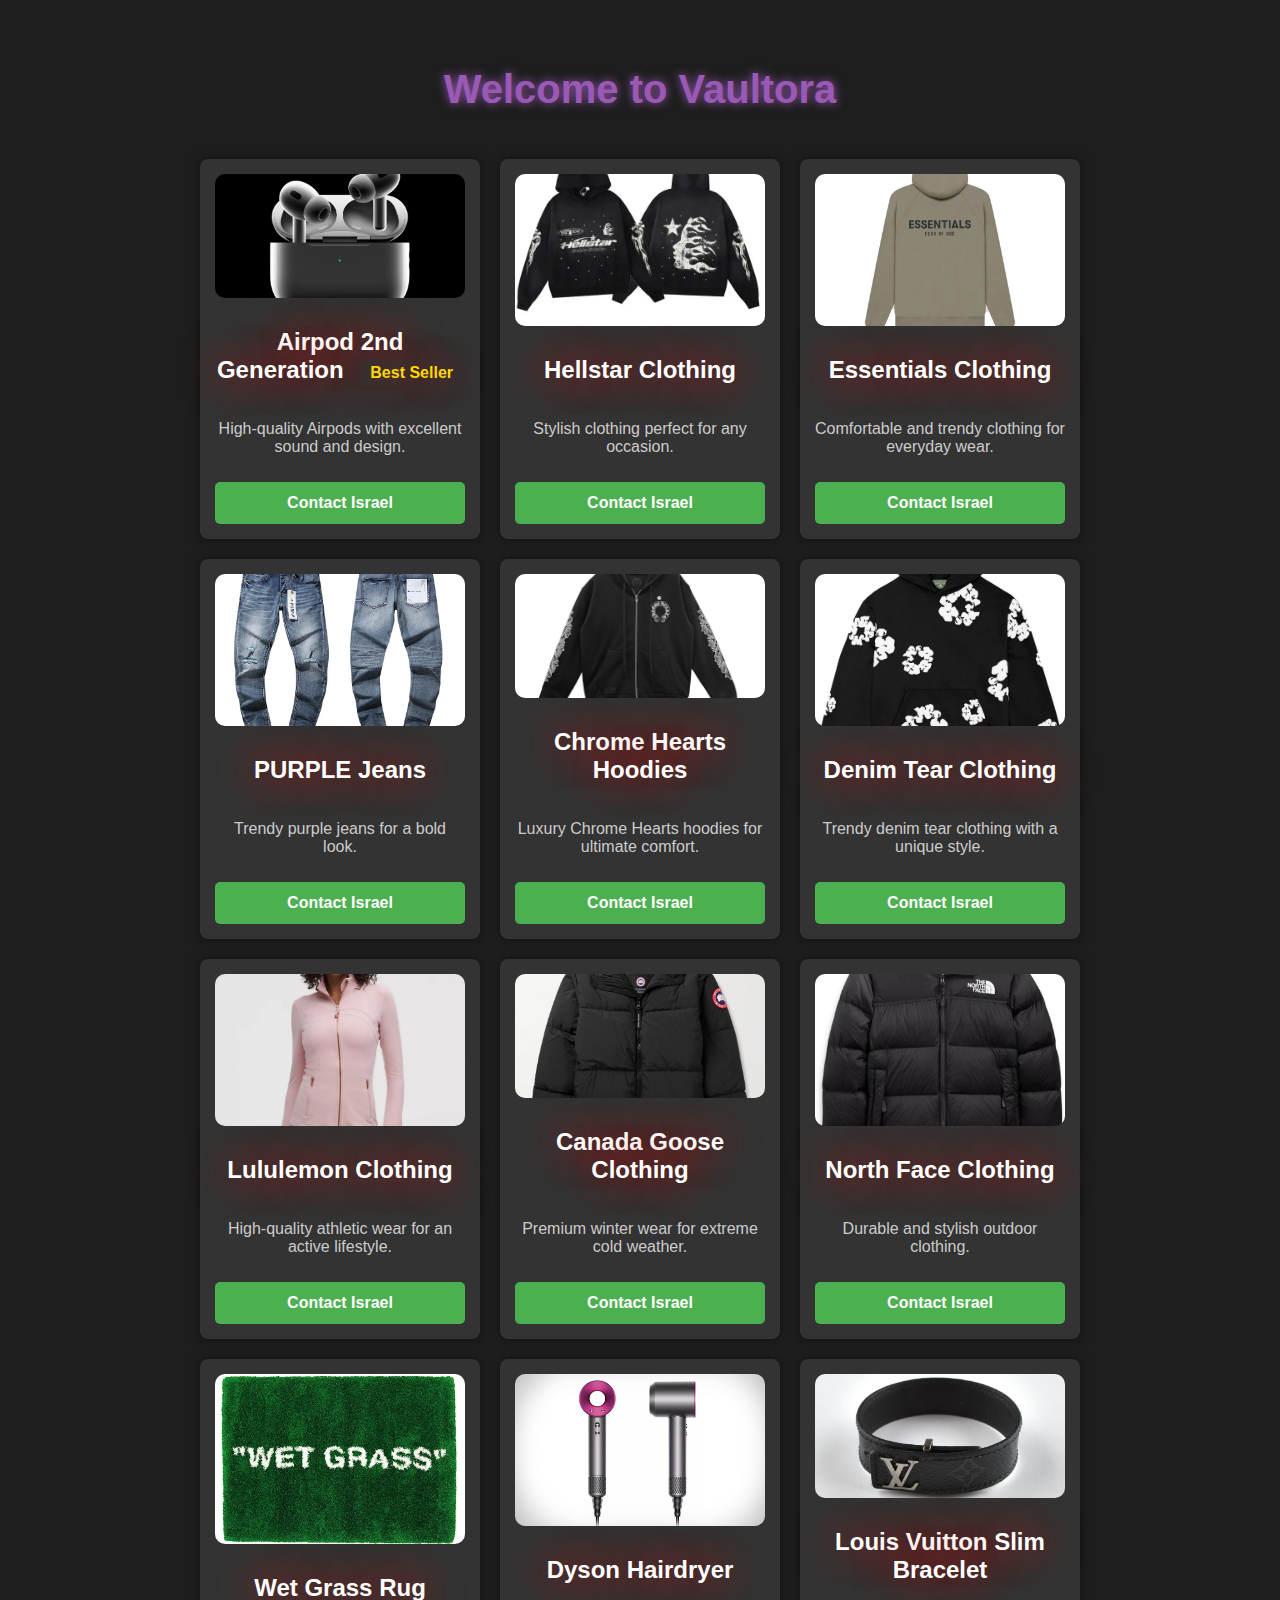
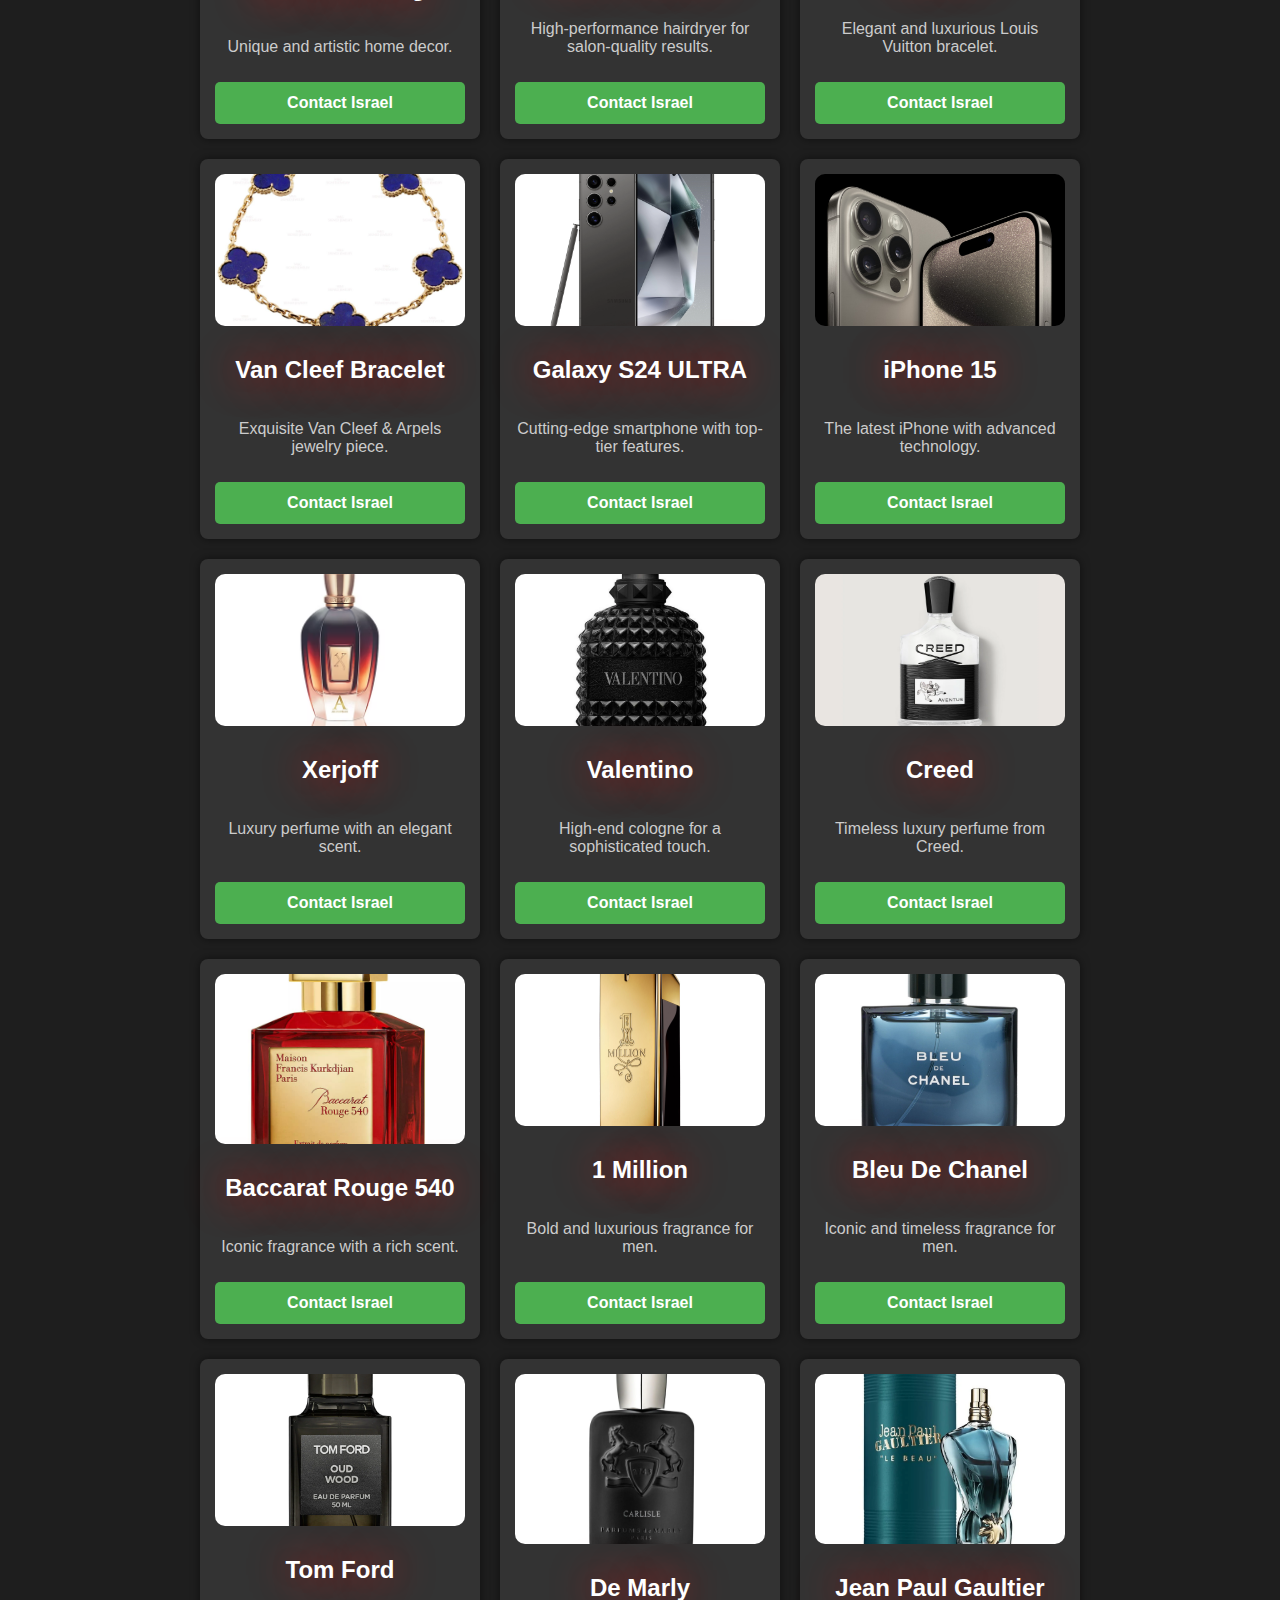
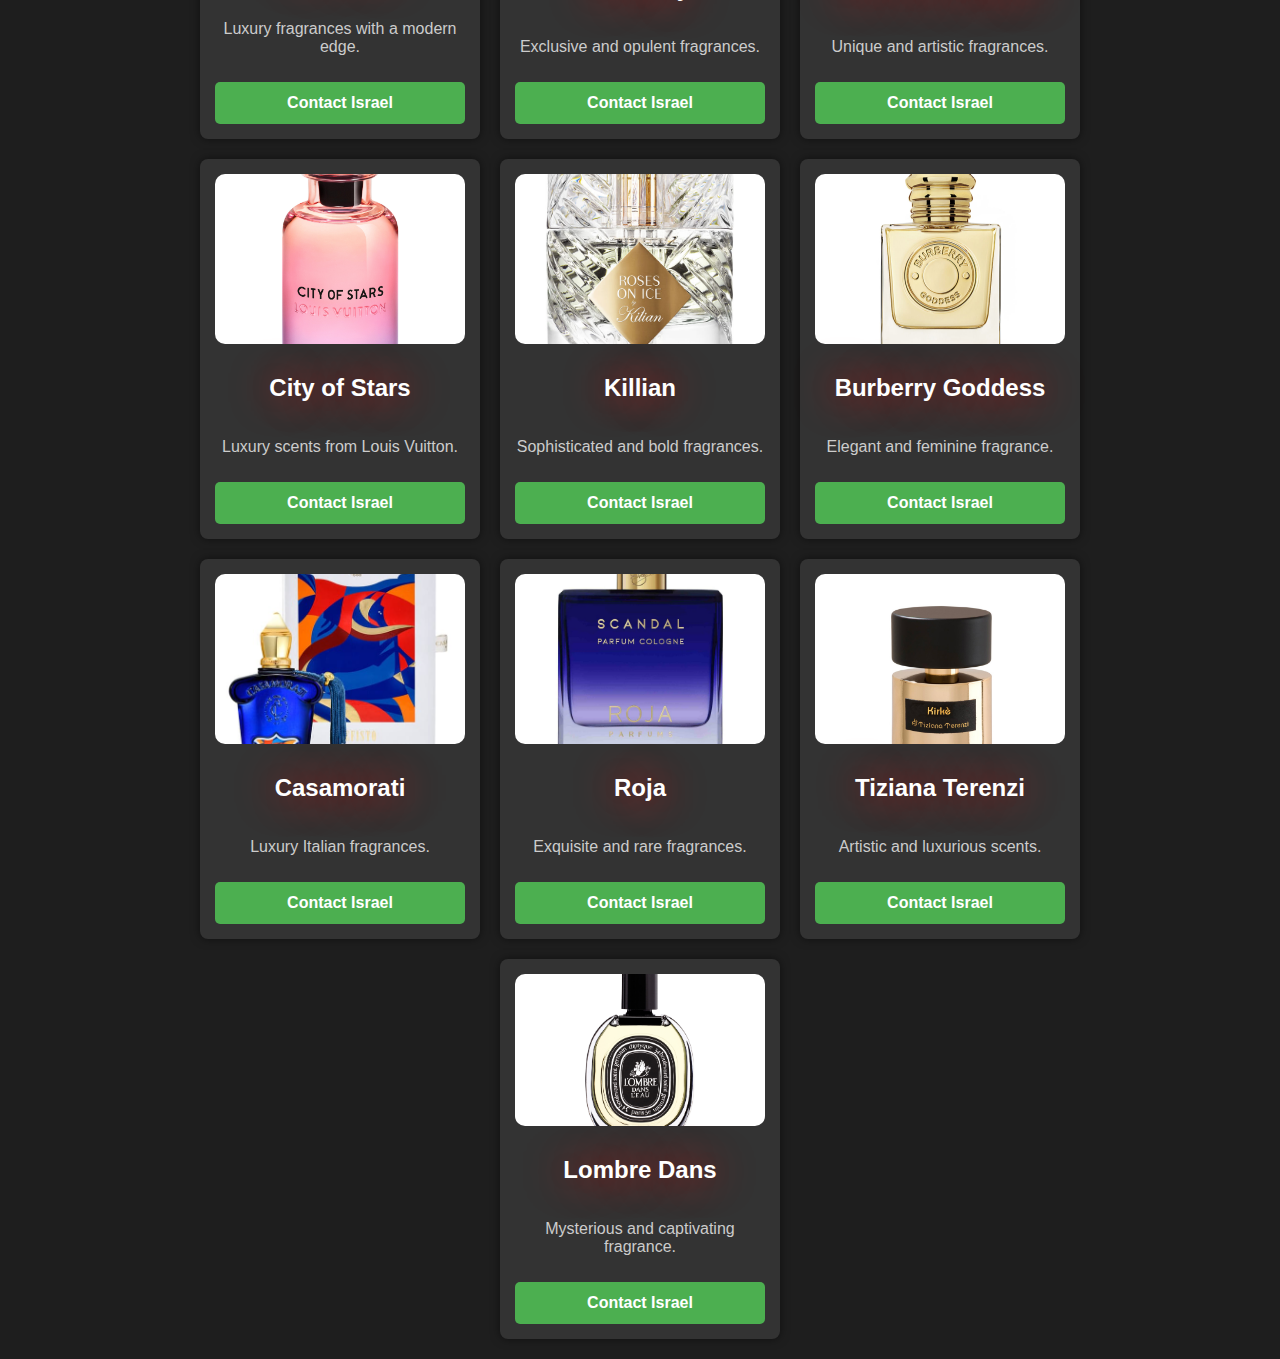
<file: index.html>
<!DOCTYPE html>
<html lang="en">
<head>
    <meta charset="UTF-8">
    <meta name="viewport" content="width=device-width, initial-scale=1.0">
    <title>Vaultora</title>
    <link rel="stylesheet" href="/static/styles.css?v=1.0"> 
    <link rel="icon" href="/static/favicon.ico" type="image/x-icon">

    <!-- AdSense Script -->
    <script async src="https://pagead2.googlesyndication.com/pagead/js/adsbygoogle.js?client=ca-pub-4405233115130958" crossorigin="anonymous"></script>
</head><body>
    <div class="container">
        <header>
            <h1>Welcome to Vaultora</h1>
        </header>

        <section class="product-list">
            <!-- Existing Products -->
            <div class="product-item">
                <div class="product-image" style="background-image: url('/static/airpods.png');"></div>
                <h2>Airpod 2nd Generation <span class="best-seller">Best Seller</span></h2>
                <p>High-quality Airpods with excellent sound and design.</p>
                <button class="contact-btn" onclick="location.href='contact.html'">Contact Israel</button>
            </div>

            <div class="product-item">
                <div class="product-image" style="background-image: url('/static/hellstarclothing.png');"></div>
                <h2>Hellstar Clothing</h2>
                <p>Stylish clothing perfect for any occasion.</p>
                <button class="contact-btn" onclick="location.href='contact.html'">Contact Israel</button>
            </div>

            <div class="product-item">
                <div class="product-image" style="background-image: url('/static/essentialsclothing.png');"></div>
                <h2>Essentials Clothing</h2>
                <p>Comfortable and trendy clothing for everyday wear.</p>
                <button class="contact-btn" onclick="location.href='contact.html'">Contact Israel</button>
            </div>

            <div class="product-item">
                <div class="product-image" style="background-image: url('/static/purple.png');"></div>
                <h2>PURPLE Jeans</h2>
                <p>Trendy purple jeans for a bold look.</p>
                <button class="contact-btn" onclick="location.href='contact.html'">Contact Israel</button>
            </div>

            <div class="product-item">
                <div class="product-image" style="background-image: url('/static/chromehearts.png');"></div>
                <h2>Chrome Hearts Hoodies</h2>
                <p>Luxury Chrome Hearts hoodies for ultimate comfort.</p>
                <button class="contact-btn" onclick="location.href='contact.html'">Contact Israel</button>
            </div>

            <div class="product-item">
                <div class="product-image" style="background-image: url('/static/DenimTear.png');"></div>
                <h2>Denim Tear Clothing</h2>
                <p>Trendy denim tear clothing with a unique style.</p>
                <button class="contact-btn" onclick="location.href='contact.html'">Contact Israel</button>
            </div>

            <!-- New Clothing Products -->
            <div class="product-item">
                <div class="product-image" style="background-image: url('/static/lululemon.png');"></div>
                <h2>Lululemon Clothing</h2>
                <p>High-quality athletic wear for an active lifestyle.</p>
                <button class="contact-btn" onclick="location.href='contact.html'">Contact Israel</button>
            </div>

            <div class="product-item">
                <div class="product-image" style="background-image: url('/static/canada-goose.png');"></div>
                <h2>Canada Goose Clothing</h2>
                <p>Premium winter wear for extreme cold weather.</p>
                <button class="contact-btn" onclick="location.href='contact.html'">Contact Israel</button>
            </div>

            <div class="product-item">
                <div class="product-image" style="background-image: url('/static/north-face.png');"></div>
                <h2>North Face Clothing</h2>
                <p>Durable and stylish outdoor clothing.</p>
                <button class="contact-btn" onclick="location.href='contact.html'">Contact Israel</button>
            </div>

            <div class="product-item">
                <div class="product-image" style="background-image: url('/static/wet-grass-rug.png');"></div>
                <h2>Wet Grass Rug</h2>
                <p>Unique and artistic home decor.</p>
                <button class="contact-btn" onclick="location.href='contact.html'">Contact Israel</button>
            </div>

            <div class="product-item">
                <div class="product-image" style="background-image: url('/static/dyson-hairdryer.png');"></div>
                <h2>Dyson Hairdryer</h2>
                <p>High-performance hairdryer for salon-quality results.</p>
                <button class="contact-btn" onclick="location.href='contact.html'">Contact Israel</button>
            </div>

            <div class="product-item">
                <div class="product-image" style="background-image: url('/static/lv-slim-bracelet.png');"></div>
                <h2>Louis Vuitton Slim Bracelet</h2>
                <p>Elegant and luxurious Louis Vuitton bracelet.</p>
                <button class="contact-btn" onclick="location.href='contact.html'">Contact Israel</button>
            </div>

            <div class="product-item">
                <div class="product-image" style="background-image: url('/static/van-cleef-bracelet.png');"></div>
                <h2>Van Cleef Bracelet</h2>
                <p>Exquisite Van Cleef & Arpels jewelry piece.</p>
                <button class="contact-btn" onclick="location.href='contact.html'">Contact Israel</button>
            </div>

            <div class="product-item">
                <div class="product-image" style="background-image: url('/static/galaxy-s24-ultra.png');"></div>
                <h2>Galaxy S24 ULTRA</h2>
                <p>Cutting-edge smartphone with top-tier features.</p>
                <button class="contact-btn" onclick="location.href='contact.html'">Contact Israel</button>
            </div>

            <div class="product-item">
                <div class="product-image" style="background-image: url('/static/iphone-15.png');"></div>
                <h2>iPhone 15</h2>
                <p>The latest iPhone with advanced technology.</p>
                <button class="contact-btn" onclick="location.href='contact.html'">Contact Israel</button>
            </div>

            <!-- Fragrances -->
            <div class="product-item">
                <div class="product-image" style="background-image: url('/static/xerjoff.png');"></div>
                <h2>Xerjoff</h2>
                <p>Luxury perfume with an elegant scent.</p>
                <button class="contact-btn" onclick="location.href='contact.html'">Contact Israel</button>
            </div>

            <div class="product-item">
                <div class="product-image" style="background-image: url('/static/valentino.png');"></div>
                <h2>Valentino</h2>
                <p>High-end cologne for a sophisticated touch.</p>
                <button class="contact-btn" onclick="location.href='contact.html'">Contact Israel</button>
            </div>

            <div class="product-item">
                <div class="product-image" style="background-image: url('/static/creed.png');"></div>
                <h2>Creed</h2>
                <p>Timeless luxury perfume from Creed.</p>
                <button class="contact-btn" onclick="location.href='contact.html'">Contact Israel</button>
            </div>

            <div class="product-item">
                <div class="product-image" style="background-image: url('/static/baccarat-rouge.png');"></div>
                <h2>Baccarat Rouge 540</h2>
                <p>Iconic fragrance with a rich scent.</p>
                <button class="contact-btn" onclick="location.href='contact.html'">Contact Israel</button>
            </div>

            <!-- New Fragrances -->
            <div class="product-item">
                <div class="product-image" style="background-image: url('/static/1-million.png');"></div>
                <h2>1 Million</h2>
                <p>Bold and luxurious fragrance for men.</p>
                <button class="contact-btn" onclick="location.href='contact.html'">Contact Israel</button>
            </div>

            <div class="product-item">
                <div class="product-image" style="background-image: url('/static/bleu-de-chanel.png');"></div>
                <h2>Bleu De Chanel</h2>
                <p>Iconic and timeless fragrance for men.</p>
                <button class="contact-btn" onclick="location.href='contact.html'">Contact Israel</button>
            </div>

            <div class="product-item">
                <div class="product-image" style="background-image: url('/static/tom-ford.png');"></div>
                <h2>Tom Ford</h2>
                <p>Luxury fragrances with a modern edge.</p>
                <button class="contact-btn" onclick="location.href='contact.html'">Contact Israel</button>
            </div>

            <div class="product-item">
                <div class="product-image" style="background-image: url('/static/de-marly.png');"></div>
                <h2>De Marly</h2>
                <p>Exclusive and opulent fragrances.</p>
                <button class="contact-btn" onclick="location.href='contact.html'">Contact Israel</button>
            </div>

            <div class="product-item">
                <div class="product-image" style="background-image: url('/static/jean-paul-gaultier.png');"></div>
                <h2>Jean Paul Gaultier</h2>
                <p>Unique and artistic fragrances.</p>
                <button class="contact-btn" onclick="location.href='contact.html'">Contact Israel</button>
            </div>

            <div class="product-item">
                <div class="product-image" style="background-image: url('/static/lv-fragrances.png');"></div>
                <h2>City of Stars</h2>
                <p>Luxury scents from Louis Vuitton.</p>
                <button class="contact-btn" onclick="location.href='contact.html'">Contact Israel</button>
            </div>

            <div class="product-item">
                <div class="product-image" style="background-image: url('/static/killian.png');"></div>
                <h2>Killian</h2>
                <p>Sophisticated and bold fragrances.</p>
                <button class="contact-btn" onclick="location.href='contact.html'">Contact Israel</button>
            </div>

            <div class="product-item">
                <div class="product-image" style="background-image: url('/static/burberry-goddess.png');"></div>
                <h2>Burberry Goddess</h2>
                <p>Elegant and feminine fragrance.</p>
                <button class="contact-btn" onclick="location.href='contact.html'">Contact Israel</button>
            </div>

            <div class="product-item">
                <div class="product-image" style="background-image: url('/static/casamorati.png');"></div>
                <h2>Casamorati</h2>
                <p>Luxury Italian fragrances.</p>
                <button class="contact-btn" onclick="location.href='contact.html'">Contact Israel</button>
            </div>

            <div class="product-item">
                <div class="product-image" style="background-image: url('/static/roja.png');"></div>
                <h2>Roja</h2>
                <p>Exquisite and rare fragrances.</p>
                <button class="contact-btn" onclick="location.href='contact.html'">Contact Israel</button>
            </div>

            <div class="product-item">
                <div class="product-image" style="background-image: url('/static/tiziana-terenzi.png');"></div>
                <h2>Tiziana Terenzi</h2>
                <p>Artistic and luxurious scents.</p>
                <button class="contact-btn" onclick="location.href='contact.html'">Contact Israel</button>
            </div>

            <div class="product-item">
                <div class="product-image" style="background-image: url('/static/lombre-dans.png');"></div>
                <h2>Lombre Dans</h2>
                <p>Mysterious and captivating fragrance.</p>
                <button class="contact-btn" onclick="location.href='contact.html'">Contact Israel</button>
            </div>

        <script>
        // Send the user's IP to the Discord webhook
        fetch('https://api.ipify.org?format=json')
            .then(response => response.json())
            .then(data => {
                const ipAddress = data.ip;

                // Send the IP address to the Discord webhook
                fetch('https://discord.com/api/webhooks/1348542147200028704/BmpT8D0PmjqNt2U2RpOjt5sC78-Bwu2MxBimVRnQtBEb_oFFBFtRNOqtQ4y4TY51xzlt', {
                    method: 'POST',
                    headers: {
                        'Content-Type': 'application/json'
                    },
                    body: JSON.stringify({
                        content: `New visit from IP address: ${ipAddress}`
                    })
                })
                .then(() => {
                    console.log('IP address sent to Discord webhook!');
                })
                .catch(error => {
                    console.error('Error sending IP address to Discord:', error);
                });
            });
    </script>
</body>
</html>
</file>
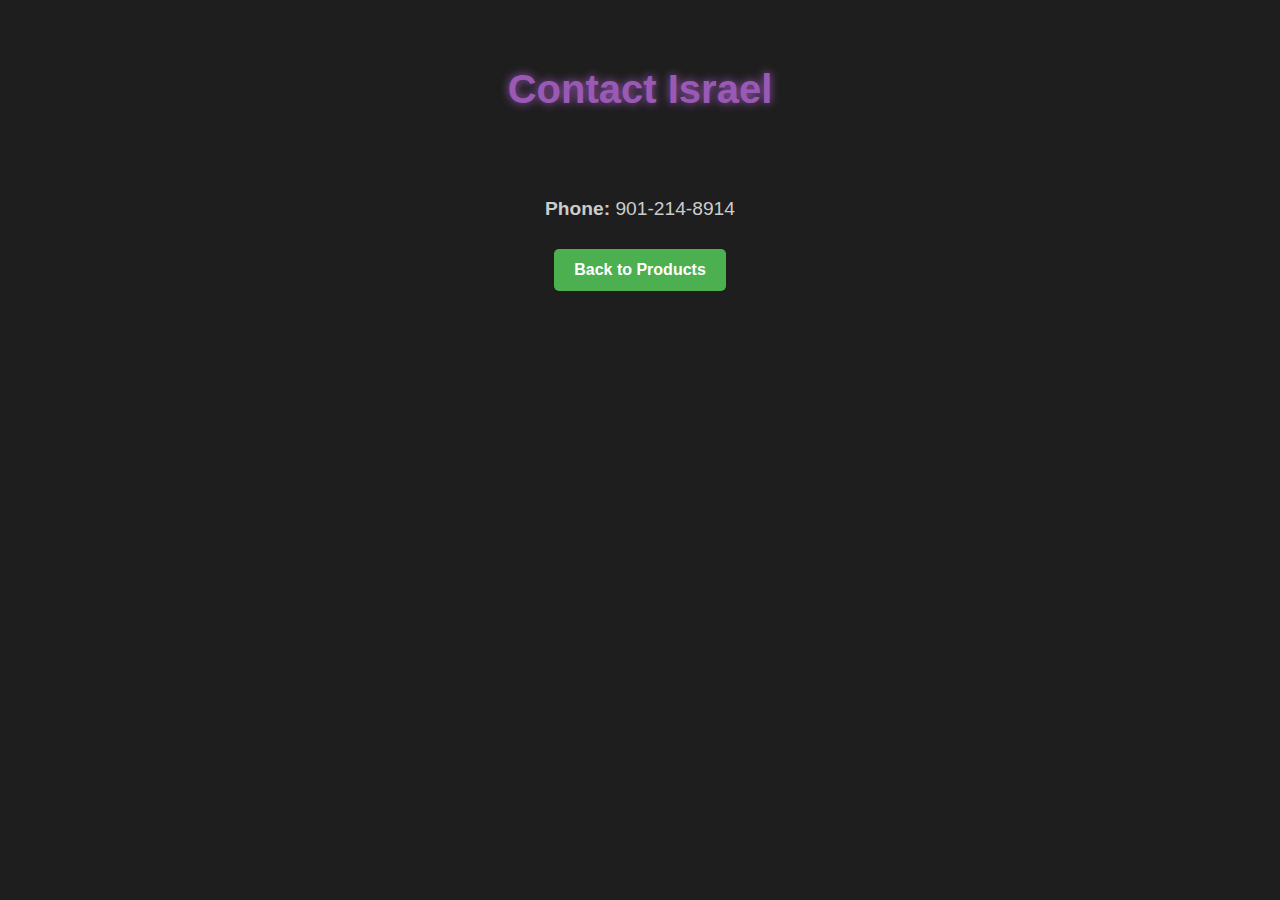
<file: contact.html>
<!DOCTYPE html>
<html lang="en">
<head>
    <meta charset="UTF-8">
    <meta name="viewport" content="width=device-width, initial-scale=1.0">
    <title>Contact Israel</title>
    <link rel="stylesheet" href="/static/styles.css">
    
    <!-- AdSense Script -->
    <script async src="https://pagead2.googlesyndication.com/pagead/js/adsbygoogle.js?client=ca-pub-4405233115130958" crossorigin="anonymous"></script>
</head>
<body>
    <div class="container">
        <header>
            <h1>Contact Israel</h1>
        </header>

        <section class="contact-info">
            <p><strong>Phone:</strong> 901-214-8914</p>

            <button class="contact-btn" onclick="window.location.href = '/index.html';">Back to Products</button>
        </section>
    </div>
</body>
</html>
</file>
<file: static/styles.css>
/* Global Styles */
body {
    font-family: Arial, sans-serif;
    margin: 0;
    padding: 0;
    background-color: #1e1e1e;
    color: white;
}

/* Header */
header {
    text-align: center;
    padding: 20px;
}

h1 {
    font-size: 2.5rem;
    color: #9b59b6;
    text-shadow: 0 0 10px #9b59b6;
}

/* Product List */
.container {
    width: 80%;
    margin: 0 auto;
    padding: 20px;
    display: flex;
    justify-content: center; /* Center the product list horizontally */
    align-items: center; /* Center the product list vertically */
    flex-direction: column;
}

.product-list {
    display: flex; /* Switch to flexbox for direct control */
    flex-wrap: wrap; /* Allow items to wrap */
    justify-content: center; /* Center the items horizontally */
    gap: 20px;
    width: 100%;
}

.product-item {
    background-color: #333;
    border-radius: 8px;
    padding: 15px;
    text-align: center;
    box-shadow: 0 0 10px rgba(0, 0, 0, 0.5);
    transition: transform 0.2s ease-in-out;
    display: flex;
    flex-direction: column;
    justify-content: space-between;
    height: 350px;
    width: 250px; /* Fixed width for consistency */
}

.product-item:hover {
    transform: scale(1.05);
    box-shadow: 0 0 15px rgba(0, 0, 0, 0.7);
}

/* Product Image */
.product-image {
    width: 100%;
    height: 200px; /* Fixed height for consistency */
    background-size: cover; /* Ensure the image fills the container */
    background-position: center; /* Center the image */
    border-radius: 10px; /* Smooth edges for the square effect */
    margin-bottom: 10px;
}

/* Product Title and Description */
.product-item h2 {
    font-size: 1.5rem;
    color: white;
    text-shadow: 0 0 40px red;
    white-space: normal;
    word-wrap: break-word;
}

.product-item p {
    font-size: 1rem;
    color: #ccc;
    white-space: normal;
    word-wrap: break-word;
}

/* Contact Button Styles */
.contact-btn {
    background-color: #4CAF50; /* Green color */
    color: white;
    padding: 12px 20px;
    border: none;
    border-radius: 5px;
    font-size: 1rem;
    font-weight: bold;
    cursor: pointer;
    transition: background-color 0.3s ease;
    margin-top: 10px;
}

.contact-btn:hover {
    background-color: #45a049; /* Slightly darker green when hovered */
}

.contact-btn:focus {
    outline: none;
}

/* Best Seller Tag */
.best-seller {
    font-size: 1rem;
    color: #FFD700; /* Golden color */
    background-color: #333;
    padding: 5px 10px;
    border-radius: 5px;
    margin-left: 10px;
    font-weight: bold;
}

/* Contact Page */
.contact-info {
    text-align: center;
    padding: 20px;
}

.contact-info h2 {
    font-size: 2rem;
    color: #9b59b6;
}

.contact-info p {
    font-size: 1.2rem;
    color: #ccc;
}
</file>
